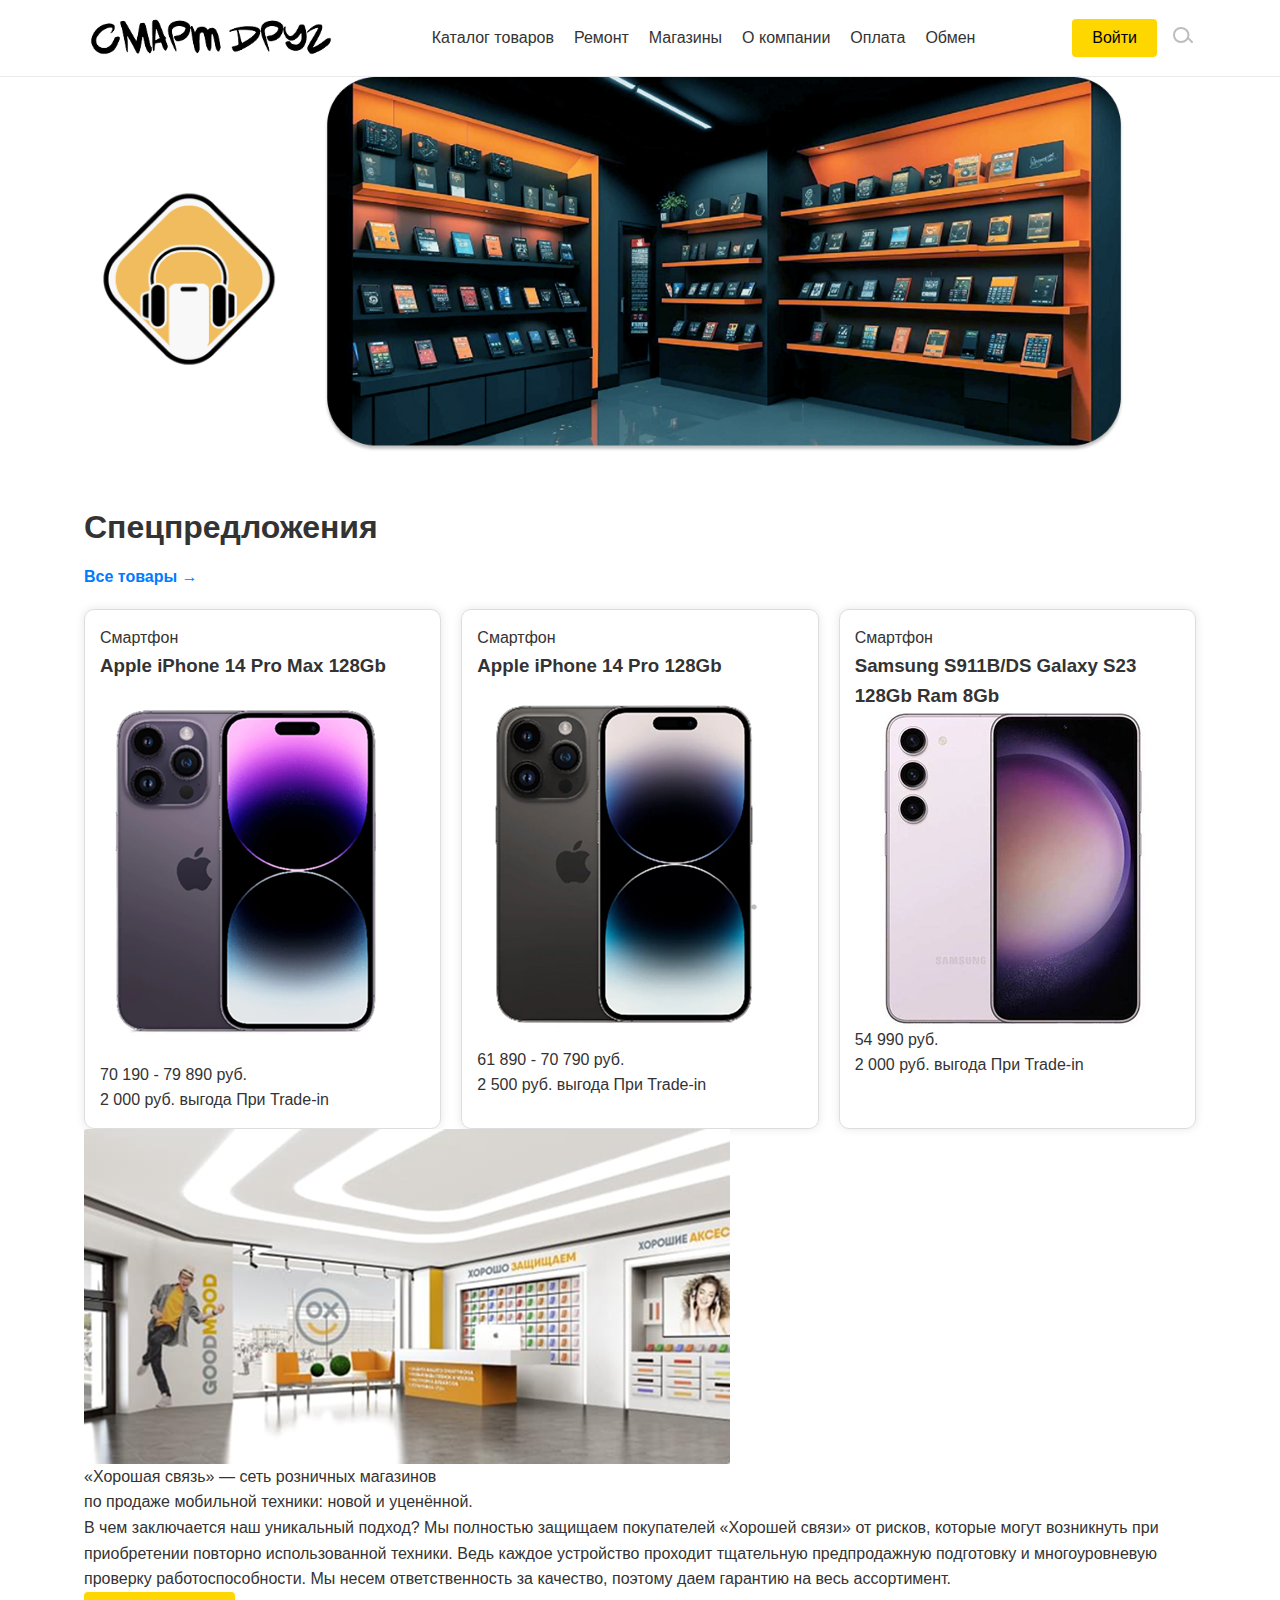
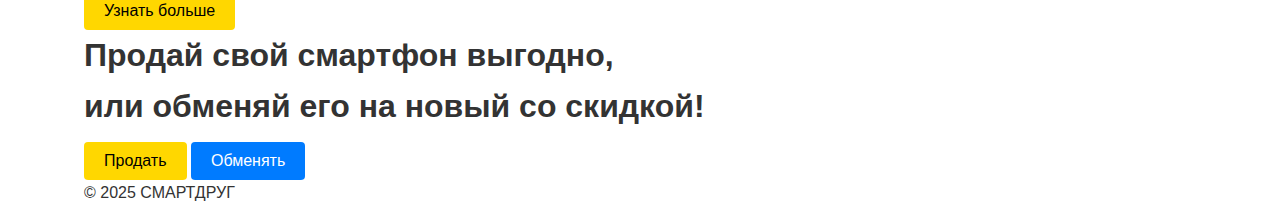
<file: index.html>
<!DOCTYPE html>
<html lang="ru">
<head>
  <meta charset="UTF-8" />
  <meta name="viewport" content="width=device-width, initial-scale=1.0"/>
  <title>СМАРТДРУЗ</title>

  <!-- Стили -->
  <link rel="stylesheet" type="text/css" href="slick/slick.css"/>
  <link rel="stylesheet" type="text/css" href="slick/slick-theme.css"/>
  <link rel="stylesheet" href="css/style.css">
</head>
<body>

  <!-- Шапка -->
  <header class="header">
    <div class="container">
      <div class="header-left">
        <a href="index.html" class="logo">
          <img src="images/logo_smart.png" alt="СМАРТДРУГ">
        </a>
      </div>
  
      <nav class="menu">
        <ul>
          <li><a href="catalog.html">Каталог товаров</a></li>
          <li><a href="#">Ремонт</a></li>
          <li><a href="#">Магазины</a></li>
          <li><a href="#">О компании</a></li>
          <li><a href="#">Оплата</a></li>
          <li><a href="#">Обмен</a></li>
        </ul>
      </nav>
  
      <div class="header-right">
        <button class="btn btn-yellow">Войти</button>
        <div class="search-icon">
          <svg width="24" height="24" viewBox="0 0 24 24" fill="none" xmlns="http://www.w3.org/2000/svg">
            <path d="M16.5 13C16.5 17.0751 13.0751 20 9 20C4.92487 20 2 17.0751 2 13C2 8.92487 4.92487 6 9 6C13.0751 6 16.5 8.92487 16.5 13Z" stroke="#BDBDBD" stroke-width="2" stroke-linecap="round" stroke-linejoin="round"/>
            <path d="M20 20L16.65 16.65" stroke="#BDBDBD" stroke-width="2" stroke-linecap="round" stroke-linejoin="round"/>
          </svg>
        </div>
      </div>
    </div>
  </header>

 <!-- Секция с логотипом и слайдером -->
<div class="slider-section">
  <div class="container">
    <div class="slider-wrapper">
      <!-- Второй логотип -->
      <div class="slider-logo">
        <img src="images/slider-logo.png" alt="Логотип">
      </div>

      <!-- Слайдер -->
      <div class="slider">
        <div class="slide"><img src="images/slide1.jpg" alt="Слайд 1"></div>
        <div class="slide"><img src="images/slide2.jpg" alt="Слайд 2"></div>
        <div class="slide"><img src="images/slide3.jpg" alt="Слайд 3"></div>
      </div>
    </div>

    <!-- Точки под слайдером -->
    <div class="slider-dots"></div>
  </div>
</div>

  <!-- Спецпредложения -->
  <section class="special-offers">
    <div class="container">
      <h2 class="section-title">Спецпредложения</h2>
      <a href="#" class="all-products">Все товары →</a>

      <div class="product-cards">
        <div class="product-card">
          <span class="category">Смартфон</span>
          <h3>Apple iPhone 14 Pro Max 128Gb</h3>
          <img src="images/product1.jpg" alt="iPhone 14 Pro Max">
          <div class="colors">
            <span class="color gray"></span>
            <span class="color yellow"></span>
          </div>
          <p class="price">70 190 - 79 890 руб.</p>
          <div class="trade-in">
            <span class="badge">2 000 руб.</span>
            <span>выгода При Trade-in</span>
          </div>
        </div>

        <div class="product-card">
          <span class="category">Смартфон</span>
          <h3>Apple iPhone 14 Pro 128Gb</h3>
          <img src="images/product2.jpg" alt="iPhone 14 Pro">
          <div class="colors">
            <span class="color gray"></span>
            <span class="color yellow"></span>
          </div>
          <p class="price">61 890 - 70 790 руб.</p>
          <div class="trade-in">
            <span class="badge">2 500 руб.</span>
            <span>выгода При Trade-in</span>
          </div>
        </div>

        <div class="product-card">
          <span class="category">Смартфон</span>
          <h3>Samsung S911B/DS Galaxy S23 128Gb Ram 8Gb</h3>
          <img src="images/product3.jpg" alt="Samsung Galaxy S23">
          <div class="colors">
            <span class="color pink"></span>
            <span class="color green"></span>
            <span class="color black"></span>
            <span class="color purple"></span>
          </div>
          <p class="price">54 990 руб.</p>
          <div class="trade-in">
            <span class="badge">2 000 руб.</span>
            <span>выгода При Trade-in</span>
          </div>
        </div>
      </div>
    </div>
  </section>

  <!-- О компании -->
  <section class="about-company">
    <div class="container">
      <div class="about-content">
        <img src="images/about-image.jpg" alt="О компании">
        <div class="text-block">
          <p>
            «Хорошая связь» — сеть розничных магазинов<br>
            по продаже мобильной техники: новой и уценённой.
          </p>
          <p>
            В чем заключается наш уникальный подход? Мы полностью защищаем покупателей «Хорошей связи» от рисков, которые могут возникнуть при приобретении повторно использованной техники. Ведь каждое устройство проходит тщательную предпродажную подготовку и многоуровневую проверку работоспособности. Мы несем ответственность за качество, поэтому даем гарантию на весь ассортимент.
          </p>
          <button class="btn btn-yellow">Узнать больше</button>
        </div>
      </div>
    </div>
  </section>

  <!-- Продай / Обменяй -->
  <section class="trade-in">
    <div class="container">
      <h2 class="section-title">Продай свой смартфон выгодно,<br>или обменяй его на новый со скидкой!</h2>
      <div class="buttons">
        <button class="btn btn-yellow">Продать</button>
        <button class="btn btn-blue">Обменять</button>
      </div>
    </div>
  </section>

  <!-- Подвал -->
  <footer class="footer">
    <div class="container">
      <p>&copy; 2025 СМАРТДРУГ</p>
    </div>
  </footer>

  <!-- Скрипты -->
  <script src="https://code.jquery.com/jquery-3.6.0.min.js"></script>
  <script src="slick/slick.min.js"></script>
  <script>
    const menuToggle = document.getElementById('menu-toggle');
    const menuList = document.querySelector('.menu ul');
  
    if (menuToggle && menuList) {
      menuToggle.addEventListener('click', () => {
        menuList.classList.toggle('show');
      });
    }
  </script>
  <script>
    $(document).ready(function(){
      $('.slider').slick({
        autoplay: true,
        autoplaySpeed: 3000,
        dots: true,
        arrows: false,
        infinite: true,
        slidesToShow: 1,
        slidesToScroll: 1,
        appendDots: $(".slider-dots"),
        customPaging: function(slider, i) {
          return '<button type="button" class="slick-dot"><span></span></button>';
        }
      });
    });
  </script>
</body>
</html>
</file>
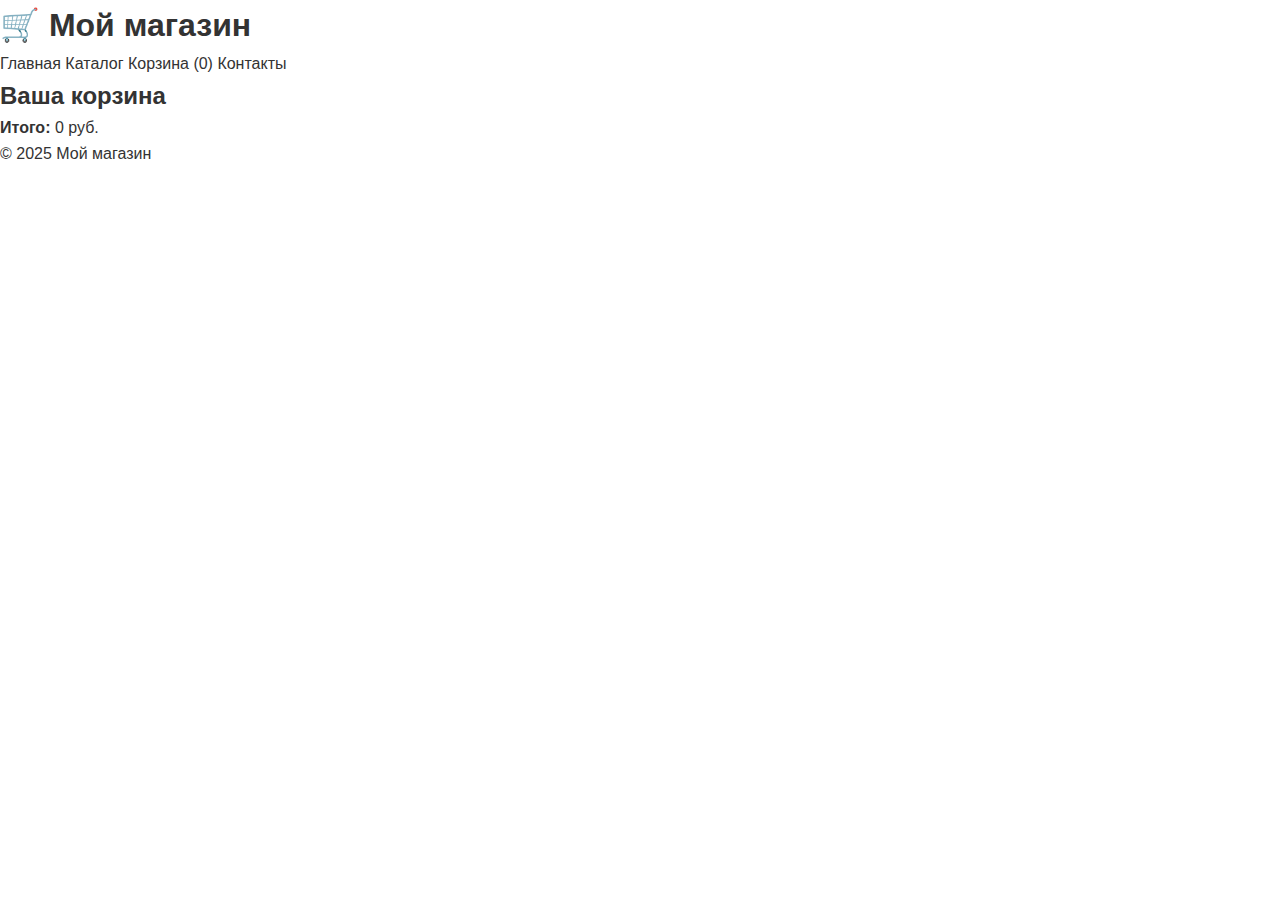
<file: cart.html>
<!DOCTYPE html>
<html lang="ru">
<head>
  <meta charset="UTF-8" />
  <title>Корзина</title>
  <link rel="stylesheet" href="css/style.css" />
</head>
<body>

  <header>
    <h1>🛒 Мой магазин</h1>
    <nav>
      <a href="index.html">Главная</a>
      <a href="catalog.html">Каталог</a>
      <a href="cart.html">Корзина (<span id="cart-count">0</span>)</a>
      <a href="contact.html">Контакты</a>
    </nav>
  </header>

  <main>
    <h2>Ваша корзина</h2>
    <ul id="cart-list"></ul>
    <p><strong>Итого: </strong><span id="total-price">0</span> руб.</p>
  </main>

  <footer>
    <p>&copy; 2025 Мой магазин</p>
  </footer>

  <script src="js/cart.js"></script>
</body>
</html>
</file>
<file: css/style.css>
/* RESET */
* {
  margin: 0;
  padding: 0;
  box-sizing: border-box;
}

html {
  scroll-behavior: smooth;
}

body {
  font-family: 'Arial', sans-serif;
  line-height: 1.6;
  background-color: #fff;
  color: #333;
}

a {
  text-decoration: none;
  color: inherit;
}

img {
  max-width: 100%;
  display: block;
}

.container {
  width: 90%;
  max-width: 1200px;
  margin: 0 auto;
}

/* HEADER */
.header {
  padding: 15px 0;
  border-bottom: 1px solid #eaeaea;
}

.header .container {
  display: flex;
  justify-content: space-between;
  align-items: center;
  flex-wrap: wrap;
}

.logo img {
  height: 40px;
}

.menu {
  margin: 10px 0;
}

.menu ul {
  list-style: none;
  display: flex;
  flex-wrap: wrap;
  gap: 20px;
}

.menu li a {
  text-decoration: none;
  color: #333;
  font-weight: 500;
  font-size: 1rem;
  position: relative;
  transition: all 0.3s ease;
}

.menu li a.active,
.menu li a:hover {
  color: #FFD700;
  border-bottom: 3px solid #FFD700;
}

.menu li a.active::after,
.menu li a:hover::after {
  content: '';
  position: absolute;
  left: 0;
  bottom: -3px;
  width: 100%;
  height: 3px;
  background-color: #FFD700;
}

.header-right {
  display: flex;
  align-items: center;
  gap: 15px;
}

.search-icon svg {
  cursor: pointer;
  transition: opacity 0.3s;
}

.search-icon:hover path {
  stroke: #333;
}

.btn {
  padding: 10px 20px;
  border: none;
  cursor: pointer;
  font-size: 1rem;
  border-radius: 4px;
  transition: all 0.3s ease;
}
.btn-yellow {
  background-color: #FFD700;
  color: #000;
}
.btn-blue {
  background-color: #007BFF;
  color: #fff;
}

.btn:hover {
  opacity: 0.9;
}

/* Бургер-меню */
#menu-toggle {
  display: none;
  background: transparent;
  border: none;
  cursor: pointer;
  padding: 10px;
}

.burger-icon {
  display: block;
}

.menu-items {
  display: flex;
  flex-direction: row;
  flex-wrap: wrap;
  align-items: center;
}

/* Адаптивность для маленьких экранов */
@media (max-width: 768px) {
  .menu {
    position: relative;
    order: 2;
    width: 100%;
    text-align: center;
    margin-top: 10px;
  }

  .menu ul {
    flex-direction: column;
    display: none;
    width: 100%;
    background: #fff;
    padding: 10px 0;
    border-top: 1px solid #eee;
  }

  .menu ul.show {
    display: flex; /* Отображаем меню при активном классе */
  }

  .menu li {
    width: 100%;
    text-align: center;
    border-bottom: 1px solid #eee;
  }

  .menu li:last-child {
    border-bottom: none;
  }

  .menu li a {
    padding: 10px 0;
    display: block;
    width: 100%;
  }

  .menu li a:hover,
  .menu li a.active {
    background-color: #fffbe6;
    border: none;
  }

  #menu-toggle {
    display: block;
    position: absolute;
    right: 0;
    top: 0;
  }

  .header-right {
    order: 3;
    width: 100%;
    justify-content: center;
    margin-top: 15px;
  }
}

/* SLIDER */
/* Секция с логотипом и слайдером */
.slider-section {
  margin-top: 30px;
}

.slider-wrapper {
  display: flex;
  align-items: center;
  gap: 40px; /* Расстояние между логотипом и слайдером */
}

.slider-logo {
  flex-shrink: 0; /* Логотип не должен уменьшаться при уменьшении экрана */
  width: 200px; /* Фиксированная ширина логотипа */
  height: 200px; /* Фиксированная высота логотипа */
}

.slider-logo img {
  width: 100%;
  height: 100%;
  object-fit: contain; /* Изображение будет масштабироваться без искажений */
}

.slider {
  flex-grow: 1; /* Слайдер займёт оставшееся пространство */
  max-width: 800px; /* Максимальная ширина слайдера */
}

.slider-dots {
  text-align: center;
  margin-top: 15px;
}

.slick-dot {
  display: inline-block;
  width: 10px;
  height: 10px;
  margin: 0 5px;
  padding: 0;
  background: #ccc;
  border-radius: 50%;
  cursor: pointer;
}

.slick-dot span {
  display: none;
}

.slick-active button {
  background: #FFD700;
}

/* SPECIAL OFFERS */
.section-title {
  font-size: 2rem;
  margin-bottom: 10px;
}

.all-products {
  display: inline-block;
  margin-bottom: 20px;
  color: #007BFF;
  font-weight: bold;
}

.product-cards {
  display: grid;
  grid-template-columns: repeat(auto-fit, minmax(280px, 1fr));
  gap: 20px;
}

.product-card {
  border: 1px solid #ddd;
  padding: 15px;
  border-radius: 10px;
  box-shadow: 0 0 10px rgba(0, 0, 0, 0.1);
}

.product-card:hover {
  box-shadow: 0 0 10px rgba(0, 0, 0, 0.2);
}

@media (max-width: 768px) {
  .slider-wrapper {
    flex-direction: column;
    align-items: center;
    gap: 20px;
  }

  .slider-logo {
    width: 100%;
    height: auto;
    max-width: 300px; /* Добавляем ограничение по ширине */
    margin: 0 auto; /* Выравниваем по центру */
  }

  .slider {
    max-width: 100%;
    margin: 0 auto; /* Выравниваем по центру */
  }
}
/* Ограничиваем ширину слайдера */
.slider {
  max-width: 800px; /* Максимальная ширина слайдера */
  width: 100%; /* Занимает всю доступную ширину контейнера */
}

/* Убираем лишние отступы */
.slider-section {
  margin-top: 0; /* Убираем верхний отступ */
}

.slider-wrapper {
  margin-bottom: 20px; /* Оставляем небольшой нижний отступ */
}
/* Контейнер */
.container {
  width: 90%;
  max-width: 1200px;
  margin: 0 auto;
  padding: 0 20px;
}
</file>
